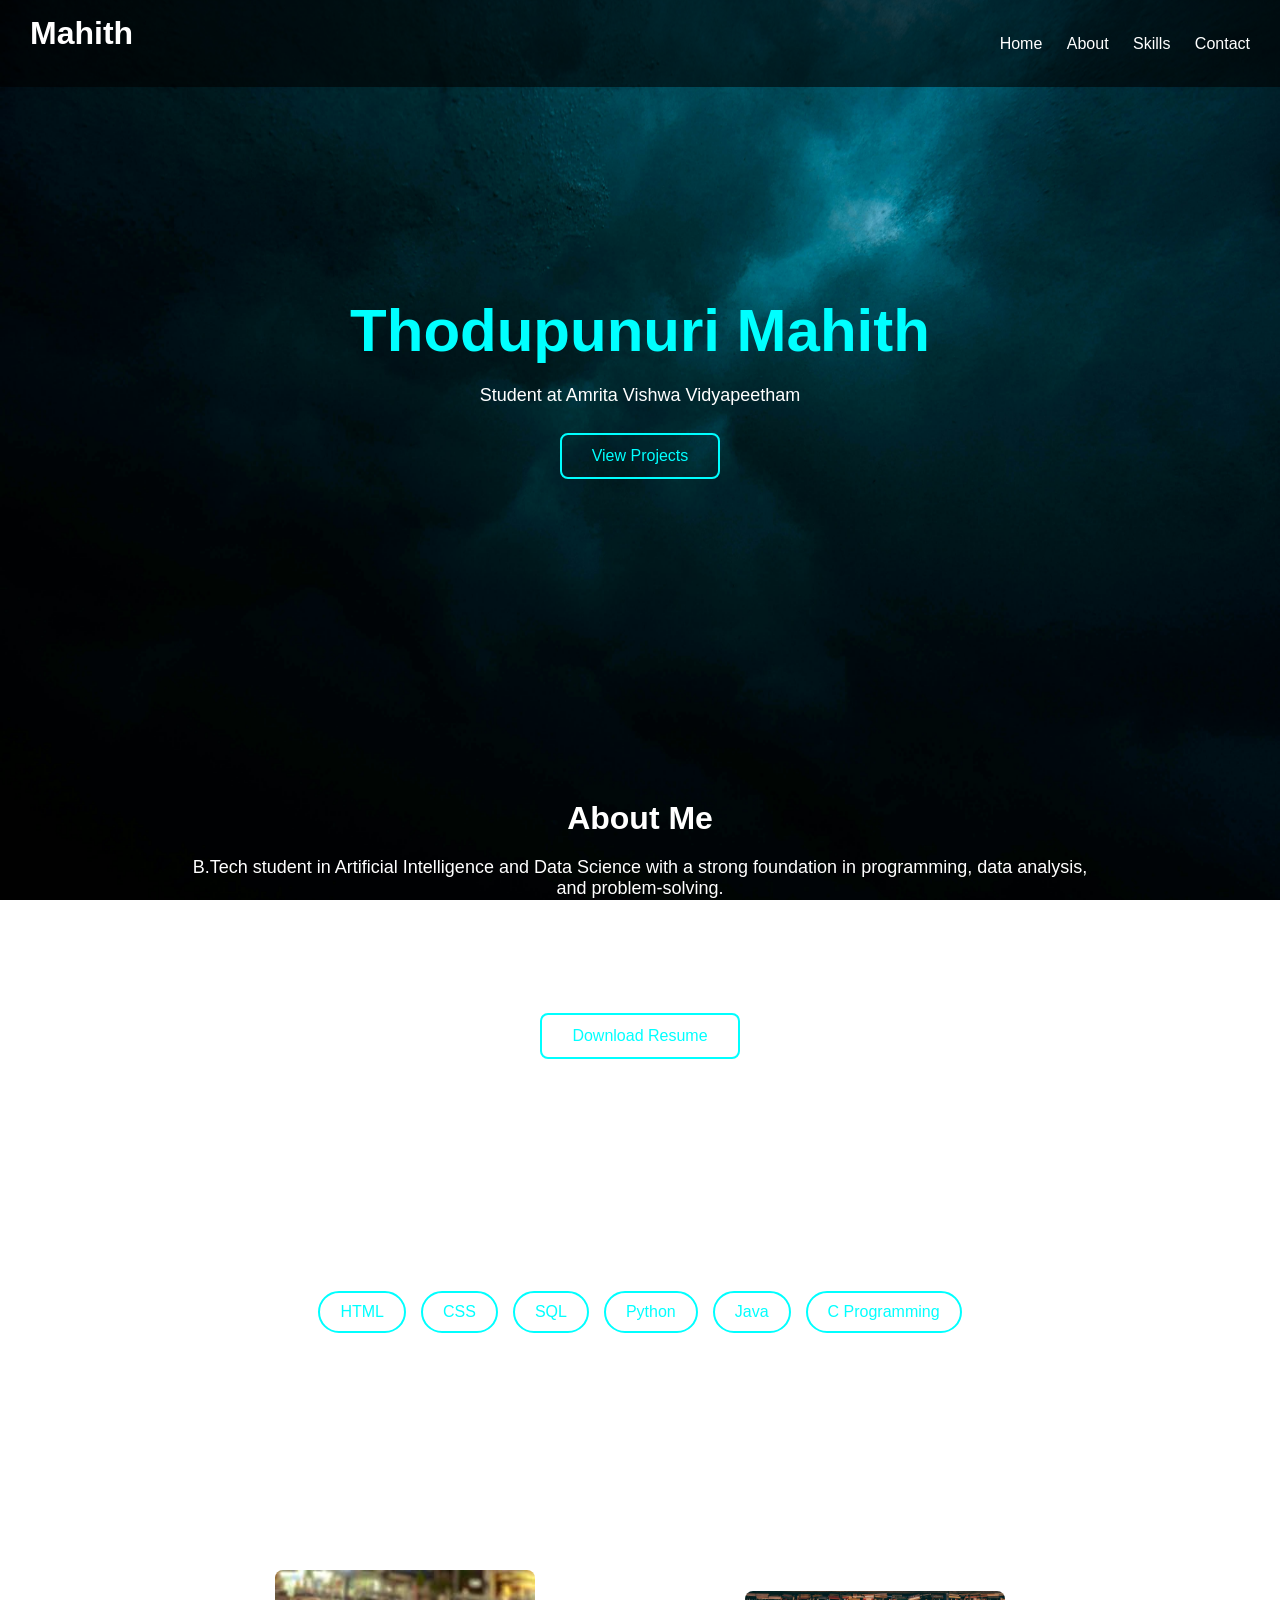
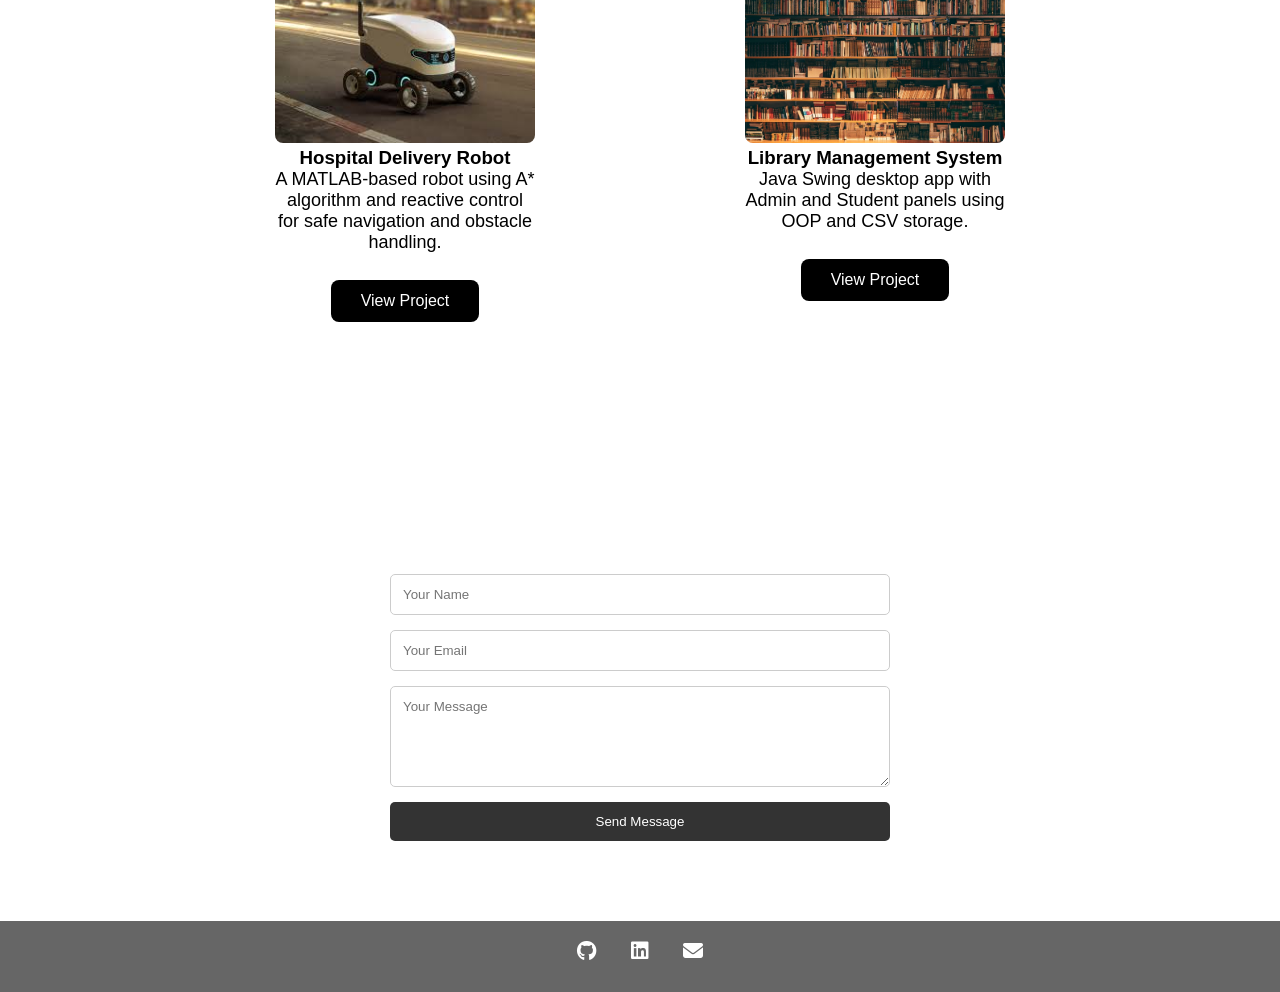
<file: index.html>
<!DOCTYPE html>
<html>
<head>
    <title>My Portfolio</title>

    <link rel="stylesheet" href="style.css">

    <link rel="stylesheet" href="https://cdnjs.cloudflare.com/ajax/libs/font-awesome/6.5.0/css/all.min.css">
</head>

<body>

<img src="background.jpg"
     style="position: fixed; top:0; left:0; width:100%; height:100%; object-fit: cover; z-index: -1;">

<!-- Navbar -->
<header>
    <h2>Mahith</h2>
    <nav>
        <a href="#home">Home</a>
        <a href="#about">About</a>
        <a href="#skills">Skills</a>
        <a href="#contact">Contact</a>
    </nav>
</header>

<!-- Home -->
<section id="home">
    <div class="container">
        <h1 style="color:cyan;">Thodupunuri Mahith</h1>
        <p>Student at Amrita Vishwa Vidyapeetham</p>

        <a href="#projects" class="btn">View Projects</a>
    </div>
</section>

<!-- About -->
<section id="about">
    <div class="container">
        <h2>About Me</h2>

        <p>
            B.Tech student in Artificial Intelligence and Data Science with a strong foundation in programming, 
            data analysis, and problem-solving.
        </p>
        
        <p>
            I have interest in machine learning and data-driven technologies. 
            I enjoy analyzing data and building intelligent solutions.
        </p>

        <p>
            I am also interested in entrepreneurship and innovation, aiming to create impactful real-world solutions.
        </p>

        <a href="resume.pdf" download class="btn">Download Resume</a>
    </div>
</section>

<!-- Skills -->
<section id="skills">
    <div class="container">
        <h2>My Skills</h2>

        <div class="skills-container">
            <div class="skill">HTML</div>
            <div class="skill">CSS</div>
            <div class="skill">SQL</div>
            <div class="skill">Python</div>
            <div class="skill">Java</div>
            <div class="skill">C Programming</div>
        </div>
    </div>
</section>

<!-- Projects -->
<section id="projects">
    <div class="container">
        <h2>My Projects</h2>

        <div class="project-container">

            <div class="card">
                <img src="delivery_robot.jpg">
                <h3>Hospital Delivery Robot</h3>
                <p>
                    A MATLAB-based robot using A* algorithm and reactive control for safe navigation and obstacle handling.
                </p>
                <a href="https://github.com/Mahith28/Hospital-Delivery-Robot" target="_blank" class="btn" style="background-color: black; color: white; border: 2px black;">
                    View Project
                </a>
            </div>

            <div class="card">
                <img src="library_managment_system.jpg">
                <h3>Library Management System</h3>
                <p>
                    Java Swing desktop app with Admin and Student panels using OOP and CSV storage.
                </p>
                <a href="https://github.com/Mahith28/Library-Managment-System" target="_blank" class="btn" style="background-color: black; color: white; border: 2px black;">
                    View Project
                </a>
            </div>
        </div>
    </div>
</section>

<!-- Contact -->
<section id="contact">
    <div class="container">
        <h2>Contact Me</h2>
        <form class="contact-form">
            <input type="text" placeholder="Your Name" required>
            <input type="email" placeholder="Your Email" required>
            <textarea placeholder="Your Message" rows="5" required></textarea>
            <button type="submit">Send Message</button>
        </form>
    </div>
</section>

<!-- Footer -->
<footer>
    <div class="social-links">
        <a href="https://github.com/Mahith28" target="_blank"><i class="fa-brands fa-github"></i></a>
        <a href="https://www.linkedin.com/in/mahith-thodupunuri-a79737334/" target="_blank"><i class="fa-brands fa-linkedin"></i></a>
        <a href="mailto:mahiththodupunuri@gmail.com"><i class="fa-solid fa-envelope"></i></a>
    </div>
</footer>

</body>
</html>
</file>
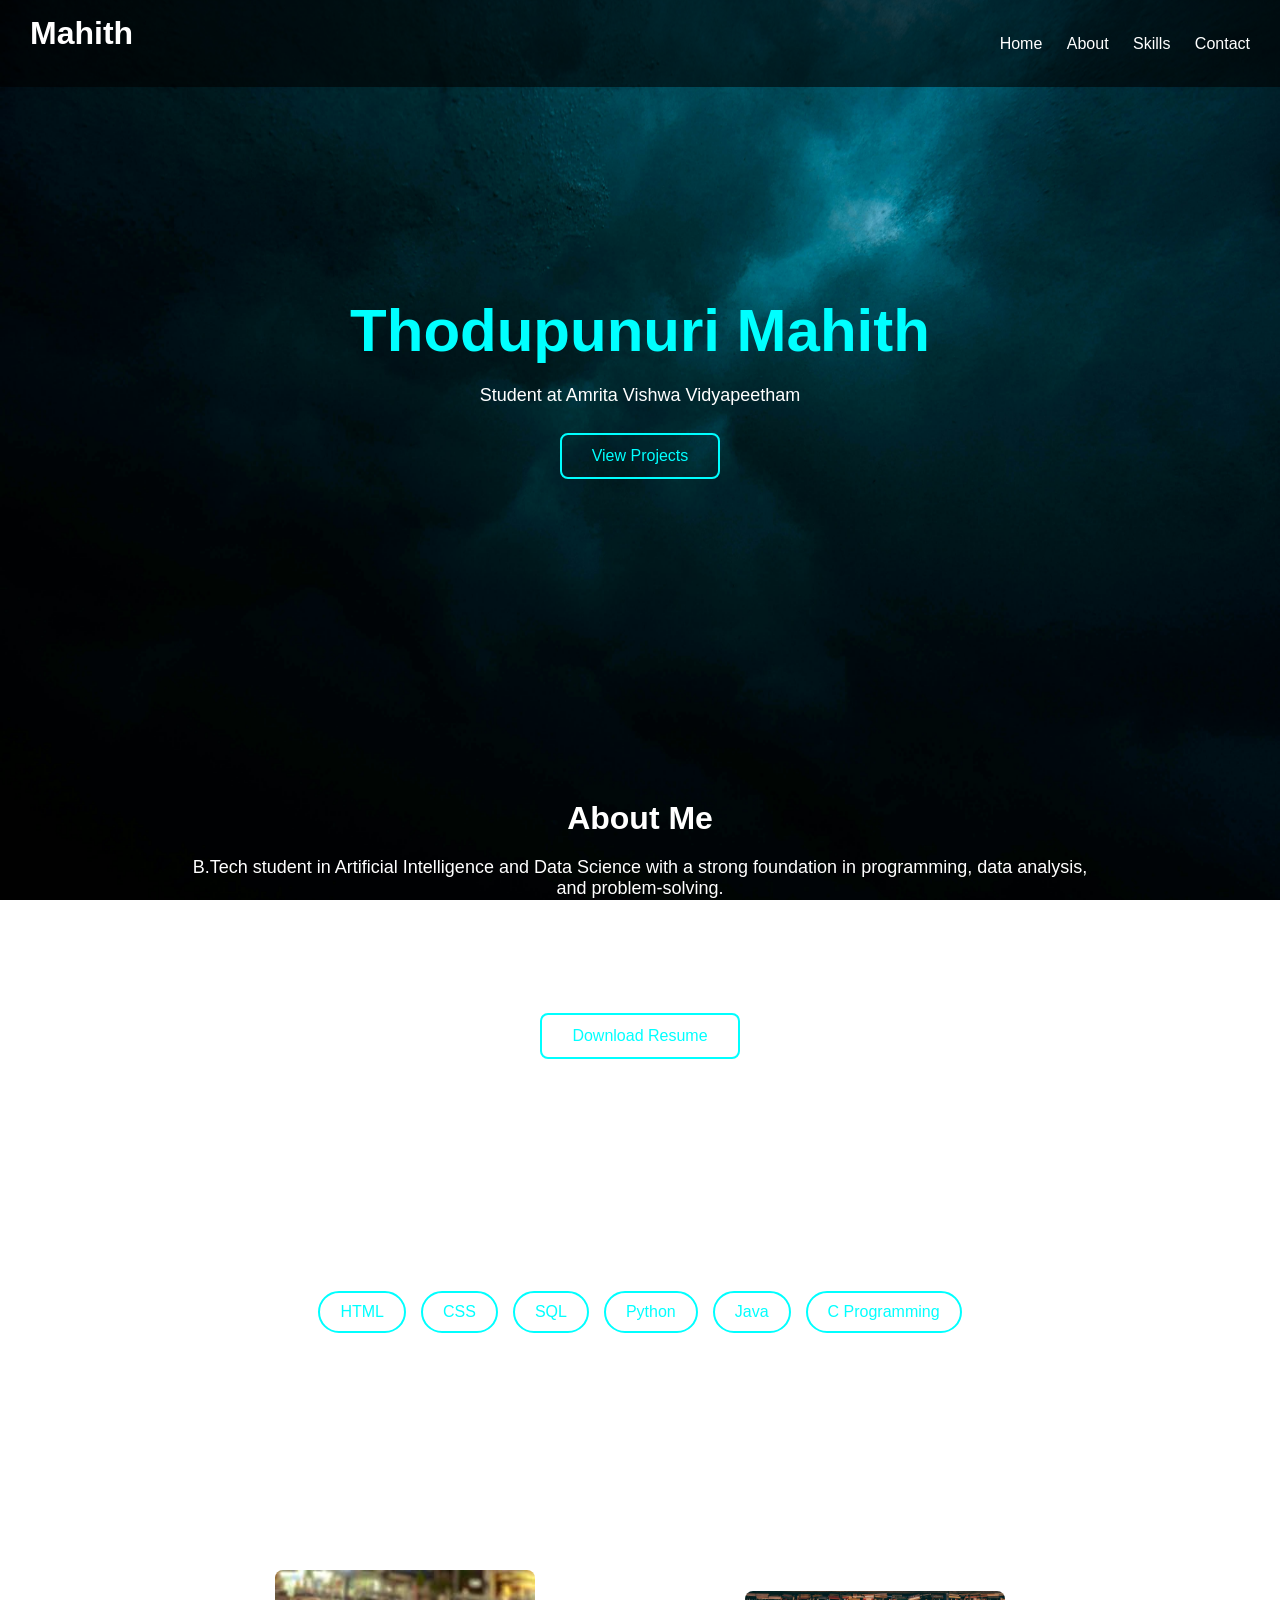
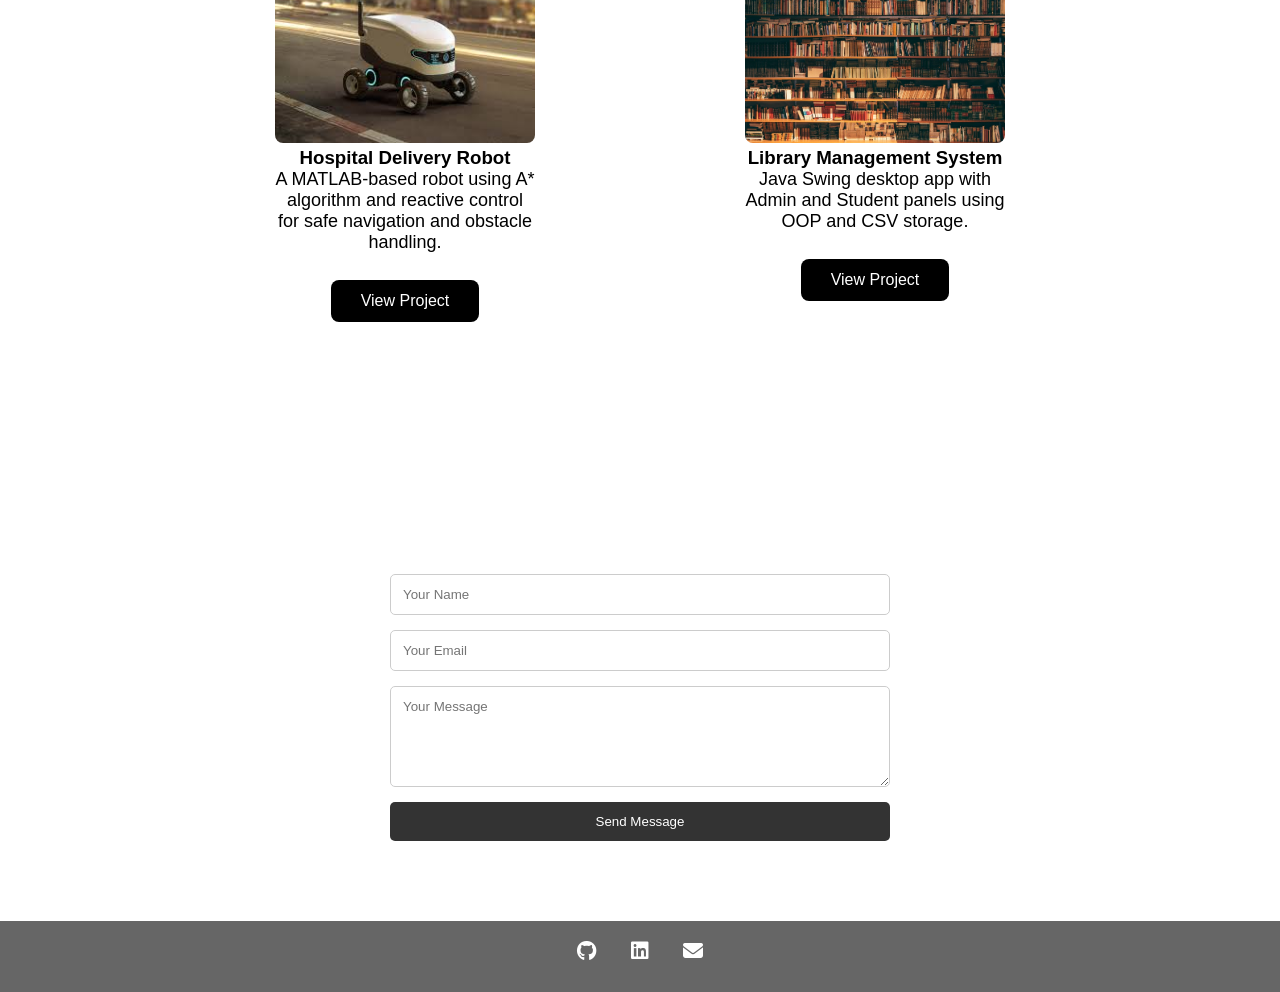
<file: main.html>
<!DOCTYPE html>
<html>
<head>
    <title>My Portfolio</title>

    <link rel="stylesheet" href="main.css">

    <link rel="stylesheet" href="https://cdnjs.cloudflare.com/ajax/libs/font-awesome/6.5.0/css/all.min.css">
</head>

<body>

<img src="background.jpg"
     style="position: fixed; top:0; left:0; width:100%; height:100%; object-fit: cover; z-index: -1;">

<!-- Navbar -->
<header>
    <h2>Mahith</h2>
    <nav>
        <a href="#home">Home</a>
        <a href="#about">About</a>
        <a href="#skills">Skills</a>
        <a href="#contact">Contact</a>
    </nav>
</header>

<!-- Home -->
<section id="home">
    <div class="container">
        <h1 style="color:cyan;">Thodupunuri Mahith</h1>
        <p>Student at Amrita Vishwa Vidyapeetham</p>

        <a href="#projects" class="btn">View Projects</a>
    </div>
</section>

<!-- About -->
<section id="about">
    <div class="container">
        <h2>About Me</h2>

        <p>
            B.Tech student in Artificial Intelligence and Data Science with a strong foundation in programming, 
            data analysis, and problem-solving.
        </p>
        
        <p>
            I have interest in machine learning and data-driven technologies. 
            I enjoy analyzing data and building intelligent solutions.
        </p>

        <p>
            I am also interested in entrepreneurship and innovation, aiming to create impactful real-world solutions.
        </p>

        <a href="resume.pdf" download class="btn">Download Resume</a>
    </div>
</section>

<!-- Skills -->
<section id="skills">
    <div class="container">
        <h2>My Skills</h2>

        <div class="skills-container">
            <div class="skill">HTML</div>
            <div class="skill">CSS</div>
            <div class="skill">SQL</div>
            <div class="skill">Python</div>
            <div class="skill">Java</div>
            <div class="skill">C Programming</div>
        </div>
    </div>
</section>

<!-- Projects -->
<section id="projects">
    <div class="container">
        <h2>My Projects</h2>

        <div class="project-container">

            <div class="card">
                <img src="delivery_robot.jpg">
                <h3>Hospital Delivery Robot</h3>
                <p>
                    A MATLAB-based robot using A* algorithm and reactive control for safe navigation and obstacle handling.
                </p>
                <a href="https://github.com/Mahith28/Hospital-Delivery-Robot" target="_blank" class="btn" style="background-color: black; color: white; border: 2px black;">
                    View Project
                </a>
            </div>

            <div class="card">
                <img src="library_managment_system.jpg">
                <h3>Library Management System</h3>
                <p>
                    Java Swing desktop app with Admin and Student panels using OOP and CSV storage.
                </p>
                <a href="https://github.com/Mahith28/Library-Managment-System" target="_blank" class="btn" style="background-color: black; color: white; border: 2px black;">
                    View Project
                </a>
            </div>
        </div>
    </div>
</section>

<!-- Contact -->
<section id="contact">
    <div class="container">
        <h2>Contact Me</h2>
        <form class="contact-form">
            <input type="text" placeholder="Your Name" required>
            <input type="email" placeholder="Your Email" required>
            <textarea placeholder="Your Message" rows="5" required></textarea>
            <button type="submit">Send Message</button>
        </form>
    </div>
</section>

<!-- Footer -->
<footer>
    <div class="social-links">
        <a href="https://github.com/Mahith28" target="_blank"><i class="fa-brands fa-github"></i></a>
        <a href="https://www.linkedin.com/in/mahith-thodupunuri-a79737334/" target="_blank"><i class="fa-brands fa-linkedin"></i></a>
        <a href="mailto:mahiththodupunuri@gmail.com"><i class="fa-solid fa-envelope"></i></a>
    </div>
</footer>

</body>
</html>
</file>
<file: style.css>
* {
    margin: 0;
    padding: 0;
    box-sizing: border-box;
    font-family: Arial, sans-serif;
}

html {
    scroll-behavior: smooth;
}

body {
    margin: 0;
}

/* Navbar */
header {
    position: fixed;
    top: 0;
    width: 100%;
    background-color: rgba(0, 0, 0, 0.6);
    color: white;
    padding: 15px 30px;
    display: flex;
    justify-content: space-between;
    align-items: center;
}

nav a {
    color: white;
    text-decoration: none;
    margin-left: 20px;
}

nav a:hover {
    color: #00ffff;
}

/* Sections */
section {
    padding: 80px 20px;
    text-align: center;
}

/* Home */
#home {
    min-height: 80vh;

    display: flex;
    justify-content: center;
    align-items: flex-start;

    padding-top: 150px;
}

/* Container */
.container {
    max-width: 900px;
    margin: auto;
}

/* Text */
h1 {
    font-size: 60px;
    margin-bottom: 20px;
}

h2 {
    font-size: 32px;
    color: white;
    margin-bottom: 20px;
}

p {
    color: white;
    font-size: 18px;
    margin-bottom: 12px;
}

/* Button */
.btn {
    display: inline-block;
    margin: 15px 10px;
    padding: 12px 30px;
    background: transparent;
    color: #00ffff;
    border: 2px solid #00ffff;
    border-radius: 8px;
    text-decoration: none;
    transition: 0.3s;
}

.btn:hover {
    background: #00ffff;
    color: black;
    transform: scale(1.05);
}

/* Skills */
.skills-container {
    display: flex;
    justify-content: center;
    flex-wrap: wrap;
    gap: 15px;
}

.skill {
    padding: 10px 20px;
    background: transparent;
    color: #00ffff;
    border: 2px solid #00ffff;
    border-radius: 30px;
    transition: 0.3s;
    cursor: pointer;
}

.skill:hover {
    background: #00ffff;
    color: black;
    transform: scale(1.1);
}

/* Projects */
.project-container {
    display: flex;
    justify-content: center;
    gap: 40px;
    flex-wrap: wrap;
}

.card {
    width: 300px;
    padding: 20px;
    background: white;
    color: black;
    border-radius: 12px;
    margin: auto;
}

.card img {
    width: 100%;
    border-radius: 8px;
}

.card p {
    color: black;
}

/* Contact Form */
.contact-form {
    max-width: 500px;
    margin: auto;
    display: flex;
    flex-direction: column;
    gap: 15px;
}

.contact-form input,
.contact-form textarea {
    padding: 12px;
    border: 1px solid #ccc;
    border-radius: 5px;
    background: white;
    color: black;
    outline: none;
}

.contact-form button {
    padding: 12px;
    background: #333;
    color: white;
    border: none;
    border-radius: 5px;
    cursor: pointer;
}

/* Footer */
footer {
    background: rgba(0,0,0,0.6);
    color: white;
    padding: 20px;
    text-align: center;
}

/* Social links */
.social-links {
    margin-bottom: 10px;
}

/* Icon images */
.social-links img {
    width: 30px;
    height: 30px;
}
i {
    font-size: 20px;
    color: white;
    margin: 0 15px;
}

/* Responsivness */
@media (max-width: 768px) {

    header {
        flex-direction: column;
        text-align: center;
    }

    nav a {
        display: block;
        margin: 10px 0;
    }

    h1 {
        font-size: 35px;
    }

    .project-container {
        flex-direction: column;
        align-items: center;
    }

    .skills-container {
        flex-direction: column;
        align-items: center;
    }
}
</file>
<file: main.css>
* {
    margin: 0;
    padding: 0;
    box-sizing: border-box;
    font-family: Arial, sans-serif;
}

html {
    scroll-behavior: smooth;
}

body {
    margin: 0;
}

/* Navbar */
header {
    position: fixed;
    top: 0;
    width: 100%;
    background-color: rgba(0, 0, 0, 0.6);
    color: white;
    padding: 15px 30px;
    display: flex;
    justify-content: space-between;
    align-items: center;
}

nav a {
    color: white;
    text-decoration: none;
    margin-left: 20px;
}

nav a:hover {
    color: #00ffff;
}

/* Sections */
section {
    padding: 80px 20px;
    text-align: center;
}

/* Home */
#home {
    min-height: 80vh;

    display: flex;
    justify-content: center;
    align-items: flex-start;

    padding-top: 150px;
}

/* Container */
.container {
    max-width: 900px;
    margin: auto;
}

/* Text */
h1 {
    font-size: 60px;
    margin-bottom: 20px;
}

h2 {
    font-size: 32px;
    color: white;
    margin-bottom: 20px;
}

p {
    color: white;
    font-size: 18px;
    margin-bottom: 12px;
}

/* Button */
.btn {
    display: inline-block;
    margin: 15px 10px;
    padding: 12px 30px;
    background: transparent;
    color: #00ffff;
    border: 2px solid #00ffff;
    border-radius: 8px;
    text-decoration: none;
    transition: 0.3s;
}

.btn:hover {
    background: #00ffff;
    color: black;
    transform: scale(1.05);
}

/* Skills */
.skills-container {
    display: flex;
    justify-content: center;
    flex-wrap: wrap;
    gap: 15px;
}

.skill {
    padding: 10px 20px;
    background: transparent;
    color: #00ffff;
    border: 2px solid #00ffff;
    border-radius: 30px;
    transition: 0.3s;
    cursor: pointer;
}

.skill:hover {
    background: #00ffff;
    color: black;
    transform: scale(1.1);
}

/* Projects */
.project-container {
    display: flex;
    justify-content: center;
    gap: 40px;
    flex-wrap: wrap;
}

.card {
    width: 300px;
    padding: 20px;
    background: white;
    color: black;
    border-radius: 12px;
    margin: auto;
}

.card img {
    width: 100%;
    border-radius: 8px;
}

.card p {
    color: black;
}

/* Contact Form */
.contact-form {
    max-width: 500px;
    margin: auto;
    display: flex;
    flex-direction: column;
    gap: 15px;
}

.contact-form input,
.contact-form textarea {
    padding: 12px;
    border: 1px solid #ccc;
    border-radius: 5px;
    background: white;
    color: black;
    outline: none;
}

.contact-form button {
    padding: 12px;
    background: #333;
    color: white;
    border: none;
    border-radius: 5px;
    cursor: pointer;
}

/* Footer */
footer {
    background: rgba(0,0,0,0.6);
    color: white;
    padding: 20px;
    text-align: center;
}

/* Social links */
.social-links {
    margin-bottom: 10px;
}

/* Icon images */
.social-links img {
    width: 30px;
    height: 30px;
}
i {
    font-size: 20px;
    color: white;
    margin: 0 15px;
}

/* Responsivness */
@media (max-width: 768px) {

    header {
        flex-direction: column;
        text-align: center;
    }

    nav a {
        display: block;
        margin: 10px 0;
    }

    h1 {
        font-size: 35px;
    }

    .project-container {
        flex-direction: column;
        align-items: center;
    }

    .skills-container {
        flex-direction: column;
        align-items: center;
    }
}
</file>
